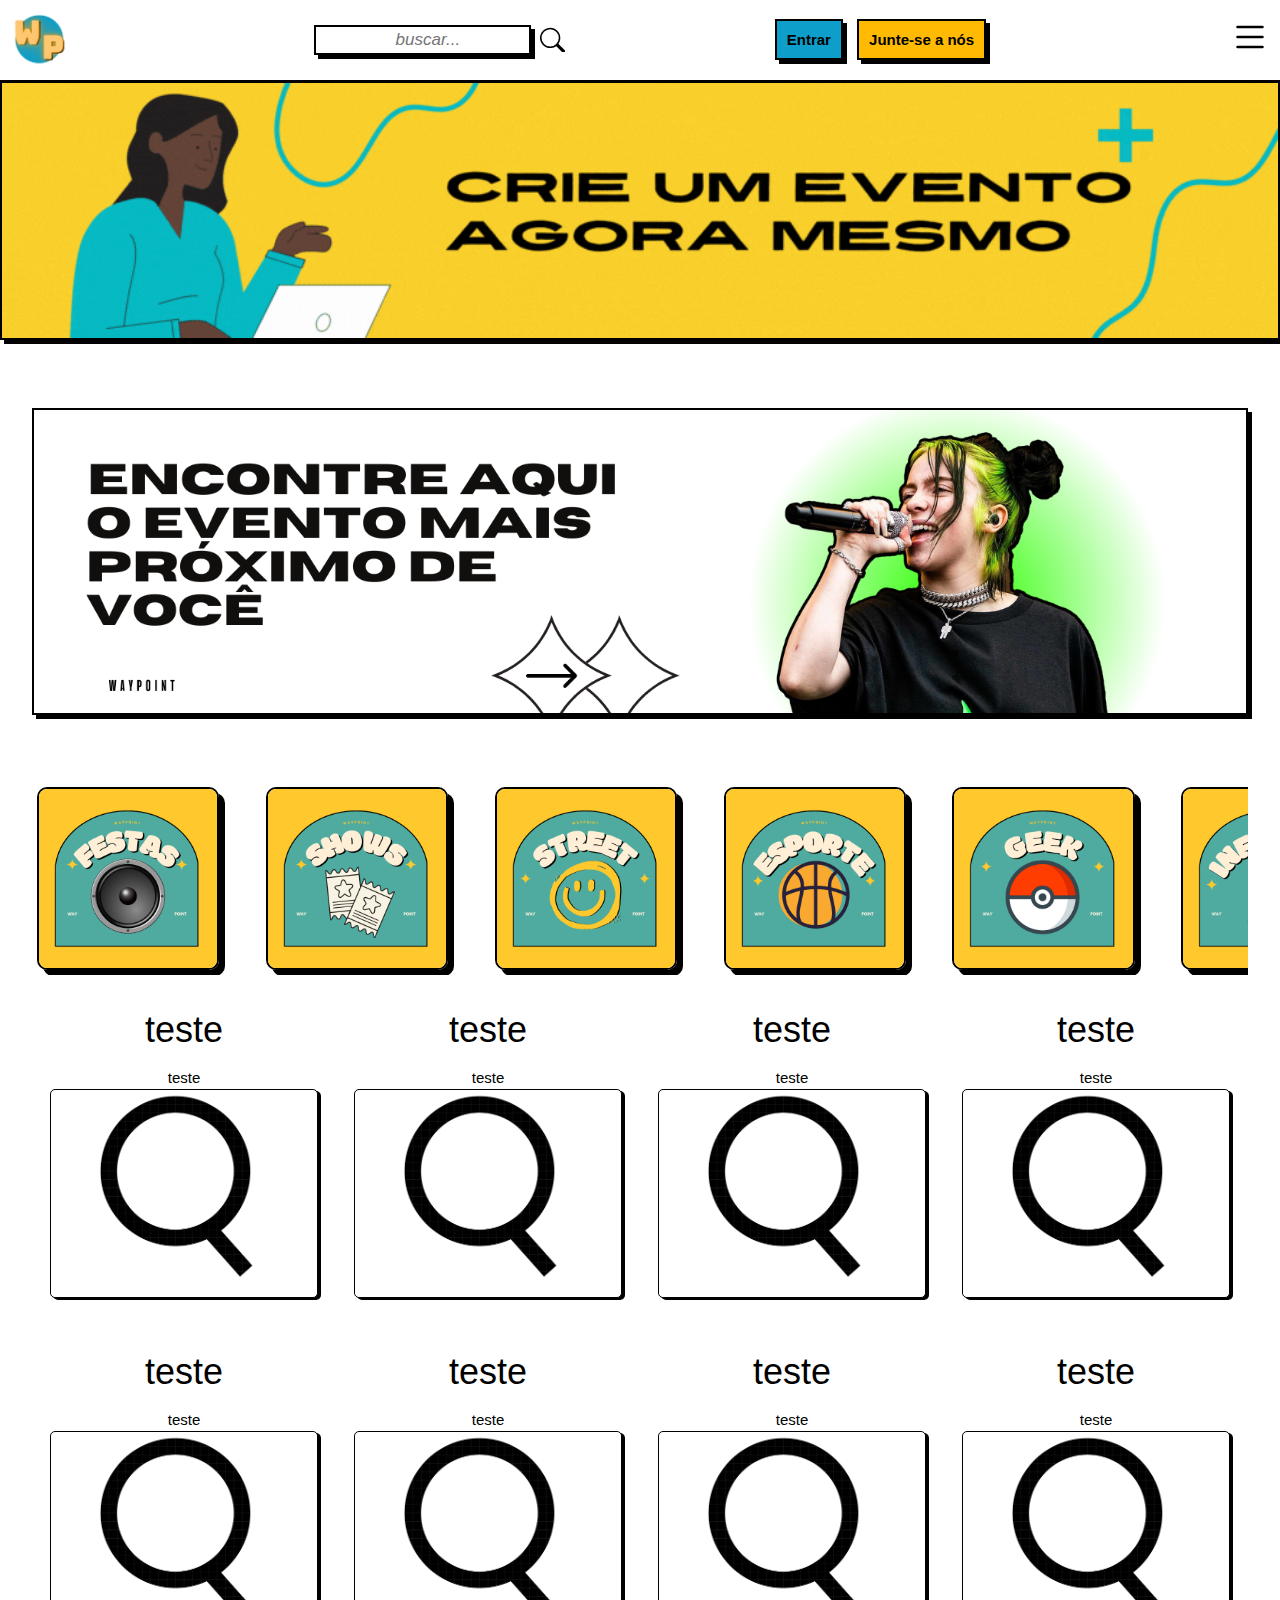
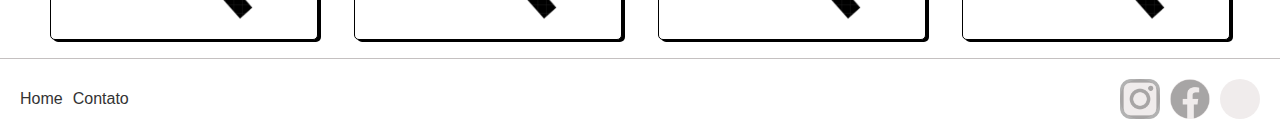
<file: waypoint/Pgrupo.php/index.html>
<!DOCTYPE html>
<html lang="en">
<head>
    <meta charset="UTF-8">
    <meta http-equiv="X-UA-Compatible" content="IE=edge">
    <meta name="viewport" content="width=device-width, initial-scale=1.0">
    <title>Document</title>
    <link rel="stylesheet" href="./css/StylePrincipal.css">
    <link rel="stylesheet" href="https://www.w3schools.com/w3css/4/w3.css">
</head>
<body>

<!-- SIDEBAR -->
    <div class="sidebar " style=right:0;display:none; id="mySidebar">

                <button class="icon" onclick="fechado()">
                    <svg xmlns="http://www.w3.org/2000/svg" width="40" height="40" fill="currentColor" class="bi bi-x" viewBox="0 0 16 16">
                        <path d="M4.646 4.646a.5.5 0 0 1 .708 0L8 7.293l2.646-2.647a.5.5 0 0 1 .708.708L8.707 8l2.647 2.646a.5.5 0 0 1-.708.708L8 8.707l-2.646 2.647a.5.5 0 0 1-.708-.708L7.293 8 4.646 5.354a.5.5 0 0 1 0-.708z"/>
                    </svg>
                </button>
            <center>
                <button class="perfil-icon">  
                    <svg xmlns="http://www.w3.org/2000/svg" width="90" height="90" fill="currentColor" class="bi bi-person-circle" viewBox="0 0 16 16">
                        <path d="M11 6a3 3 0 1 1-6 0 3 3 0 0 1 6 0z"/>
                        <path fill-rule="evenodd" d="M0 8a8 8 0 1 1 16 0A8 8 0 0 1 0 8zm8-7a7 7 0 0 0-5.468 11.37C3.242 11.226 4.805 10 8 10s4.757 1.225 5.468 2.37A7 7 0 0 0 8 1z"/>
                    </svg>
                </button>   
            </center>

            <center>
                <a class="perfil-nickname">Usuario</a>
            </center>
            
        <hr>

            <div class="sidebar-nav">
                <a href="#" class="butao-sidebar">Meu painel de eventos</a>
                <a href="#" class="butao-sidebar">Criar evento</a>
                <a href="#" class="butao-sidebar">Minha conta</a>
                <a href="#" class="butao-sidebar">Sair</a>
                <div class="aparecer">
                    <a href="login.php" style="height: 50px;" class="butao butaologin">Entrar</a>
                    <a href="index.php" style="height: 50px;"class="butao butaocadastro">Cadastra-se</a>       
                </div>
            </div>

    </div>
<!-- SIDEBAR -->

<!-- HEADER -->
    <div class="header" id="header"> 

    
        <div class="logo">
            <img src="./img/wp.png" class="img_logo">
        </div>    
        
        <div id="divbusca">
            <input type="text" name="pesquisar" id="busca" placeholder="buscar...">
            <button type="submit" id="ButaoDoBglho">
                <svg xmlns="http://www.w3.org/2000/svg" s width="25" height="25" fill="currentColor" class="bi bi-search" viewBox="0 0 16 15">
                    <path d="M11.742 10.344a6.5 6.5 0 1 0-1.397 1.398h-.001c.03.04.062.078.098.115l3.85 3.85a1 1 0 0 0 1.415-1.414l-3.85-3.85a1.007 1.007 0 0 0-.115-.1zM12 6.5a5.5 5.5 0 1 1-11 0 5.5 5.5 0 0 1 11 0z"/>
                </svg>
            </button> 
        </div>
        
        <div class="navegacao_header">

            <div>
                <a href="login.php" class="butao butaologin">Entrar</a>
                <a href="cadastrar.php" class="butao butaocadastro">Junte-se a nós</a>                
            </div>
          
           
             
        </div>   
        <button class="icon" onclick="aberto()">
            <svg xmlns="http://www.w3.org/2000/svg" width="40" height="40" fill="currentColor" class="bi bi-list" viewBox="0 0 16 16">
                <path fill-rule="evenodd" d="M2.5 12a.5.5 0 0 1 .5-.5h10a.5.5 0 0 1 0 1H3a.5.5 0 0 1-.5-.5zm0-4a.5.5 0 0 1 .5-.5h10a.5.5 0 0 1 0 1H3a.5.5 0 0 1-.5-.5zm0-4a.5.5 0 0 1 .5-.5h10a.5.5 0 0 1 0 1H3a.5.5 0 0 1-.5-.5z"/>
            </svg>
        </button>
    </div>
<!-- HEADER -->

<!-- BANNER -->

    <div class="box">
        <div class="box"> <img src="./img/criaevent.gif" alt="" style="width: 100%; margin: 0;" class='img1'></div>
     </div>
<br>
<br>
<br>
    <div class="box">
        <div class="box"> <img src="./img/igrande.png" alt="" class='img1'></div>
     </div>
<br>
<br>
<br>
<!-- BANNER -->

<!-- TIPO DE EVENTOS -->

    <div div="container3">
        <center>                <div class="galeria-wrapper">
                    
                    <div class="galeria">                  
                        <img href="#" src="./img/1.png" alt="" class="image1">     
                    
                
                             
                        <img href="#" src="./img/2.png" alt="" class="image1">           
                         
                             
                    
                        <img href="#" src="./img/3.png" alt="" class="image1">           
                    

                                       
                        <img href="#" src="./img/3 2.png" alt="" class="image1">
                    

                         
                        <img href="#" src="./img/9.png" alt="" class="image1">
                        
                        
                        <img href="#" src="./img/5.png" alt="" class="image1"> 
                        

                        <img href="#" src="./img/6.png" alt="" class="image1"> 


                        <img href="#" src="./img/7.png" alt="" class="image1">
                        
                        
                        <img href="#" src="./img/8.png" alt="" class="image1"> 
                        

                        <img href="#" src="./img/4.png" alt="" class="image1">   
                    
                </div>     
            </center>

    </div>
 
<!-- TIPO DE EVENTOS -->

<!-- EVENTOS -->
<center>

<div class="container2">
    <div class="row">
        <div class="card">
            <h1>teste</h1>
            <p>teste</p>
            <img src="./img/lupa.png" alt="" class="image">
        </div>
        <div class="card">
            <h1>teste</h1>
            <p>teste</p>
            <img src="./img/lupa.png" alt="" class="image">
        </div>
    </div>

    <div class="row">        
        <div class="card">
            <h1>teste</h1>
            <p>teste</p>
            <img src="./img/lupa.png" alt="" class="image">
        </div>
        <div class="card">
            <h1>teste</h1>
            <p>teste</p>
            <img src="./img/lupa.png" alt="" class="image">
        </div>
    </div>
</div>



<div class="container2">
    <div class="row">
        <div class="card">
            <h1>teste</h1>
            <p>teste</p>
            <img src="./img/lupa.png" alt="" class="image">
        </div>
        <div class="card">
            <h1>teste</h1>
            <p>teste</p>
            <img src="./img/lupa.png" alt="" class="image">
        </div>
    </div>

    <div class="row">        
        <div class="card">
            <h1>teste</h1>
            <p>teste</p>
            <img src="./img/lupa.png" alt="" class="image">
        </div>
        <div class="card">
            <h1>teste</h1>
            <p>teste</p>
            <img src="./img/lupa.png" alt="" class="image">
        </div>
    </div>

</div>
<!-- EVENTOS -->

</center>
<footer>
    <div class="container4">
        <div class="row4">
            <div class="footer-left">
            <a href="#">Home</a>
            <a href="#">Contato</a>
            </div>
            <div class="footer-right">
            <a href="#" class="button"><img class="socialicon"src="./img/insta.png"></a>
            <a href="#" class="button"><img class="socialicon"src="./img/face.png"></a>
            <a href="#" class="button"></a>
            </div>
        </div>
    </div>        
  </footer>
<script>
    function aberto() {
      document.getElementById("mySidebar").style.display = "block";
    }
    
    function fechado() {
      document.getElementById("mySidebar").style.display = "none";
    }
</script>



</body>
</html>
</file>
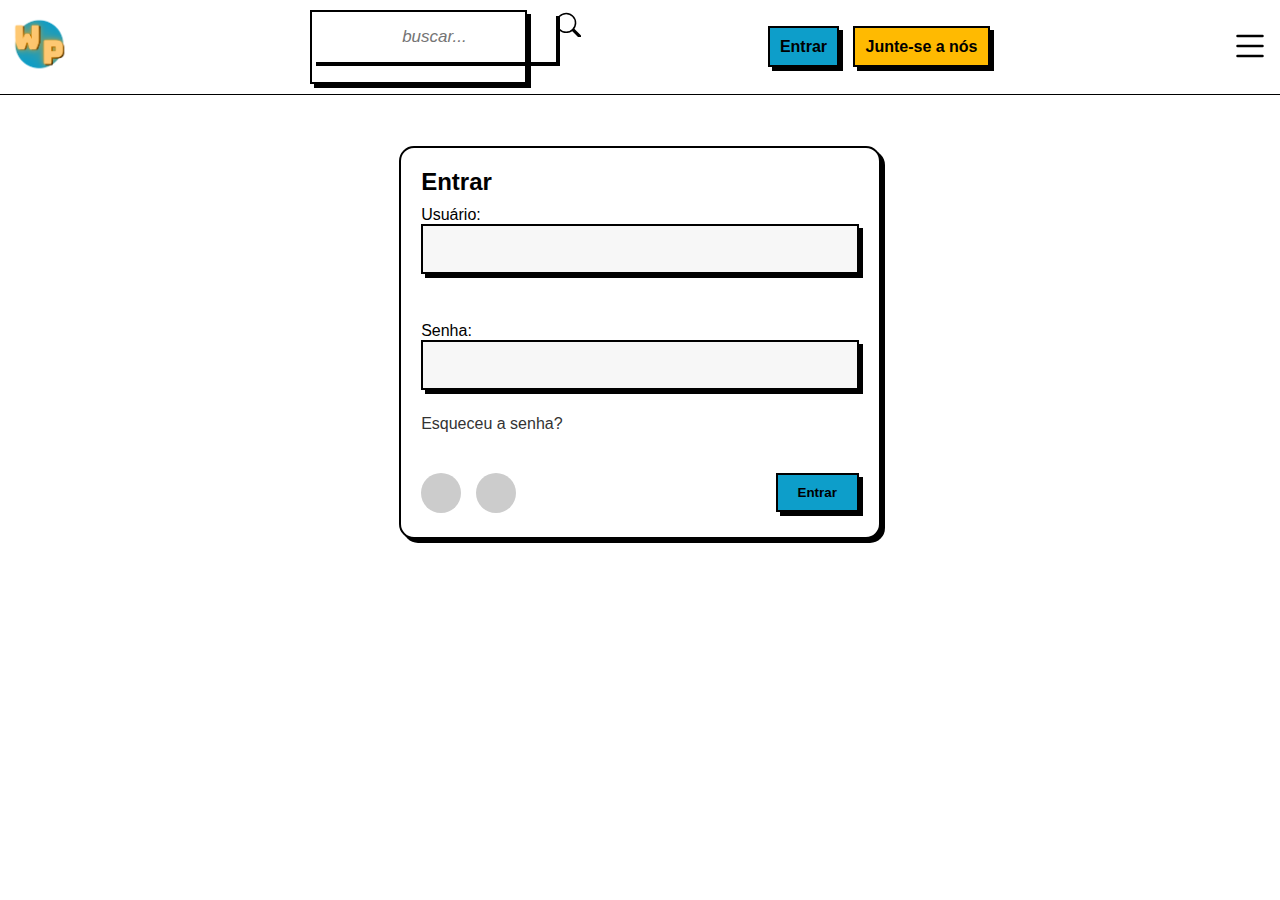
<file: Waypoint.php/login.html>
<!DOCTYPE html>
<html lang="en">
<head>
    <meta charset="UTF-8">
    <meta http-equiv="X-UA-Compatible" content="IE=edge">
    <meta name="viewport" content="width=device-width, initial-scale=1.0">
    <title>Document</title>
    <link rel="stylesheet" href="./css/StyleRegister.css">
	<link rel="stylesheet" href="./css/StylePrincipal.css">
</head>
<body>
	

<!-- SIDEBAR -->
<div class="sidebar " style=right:0;display:none; id="mySidebar">

	<button class="icon" onclick="fechado()">
		<svg xmlns="http://www.w3.org/2000/svg" width="40" height="40" fill="currentColor" class="bi bi-x" viewBox="0 0 16 16">
			<path d="M4.646 4.646a.5.5 0 0 1 .708 0L8 7.293l2.646-2.647a.5.5 0 0 1 .708.708L8.707 8l2.647 2.646a.5.5 0 0 1-.708.708L8 8.707l-2.646 2.647a.5.5 0 0 1-.708-.708L7.293 8 4.646 5.354a.5.5 0 0 1 0-.708z"/>
		</svg>
	</button>
<center>
	<button class="perfil-icon">  
		<svg xmlns="http://www.w3.org/2000/svg" width="90" height="90" fill="currentColor" class="bi bi-person-circle" viewBox="0 0 16 16">
			<path d="M11 6a3 3 0 1 1-6 0 3 3 0 0 1 6 0z"/>
			<path fill-rule="evenodd" d="M0 8a8 8 0 1 1 16 0A8 8 0 0 1 0 8zm8-7a7 7 0 0 0-5.468 11.37C3.242 11.226 4.805 10 8 10s4.757 1.225 5.468 2.37A7 7 0 0 0 8 1z"/>
		</svg>
	</button>   
</center>

<center>
	<a class="perfil-nickname">Usuario</a>
</center>

<hr>

<div class="sidebar-nav">
	<a href="#" class="butao-sidebar">Meu painel de eventos</a>
	<a href="#" class="butao-sidebar">Criar evento</a>
	<a href="#" class="butao-sidebar">Minha conta</a>
	<a href="#" class="butao-sidebar">Sair</a>
	<div class="aparecer">
		<a href="login.php" style="height: 50px;" class="butao butaologin">Entrar</a>
		<a href="index.php" style="height: 50px;"class="butao butaocadastro">Cadastra-se</a>       
	</div>
</div>

</div>
<!-- SIDEBAR -->

<!-- HEADER -->
<div class="header" id="header"> 


<div class="logo">
<img src="./img/wp.png" class="img_logo">
</div>    

<div id="divbusca">
<input type="text" name="pesquisar" id="busca" placeholder="buscar...">
<button type="submit" id="ButaoDoBglho">
	<svg xmlns="http://www.w3.org/2000/svg" s width="25" height="25" fill="currentColor" class="bi bi-search" viewBox="0 0 16 15">
		<path d="M11.742 10.344a6.5 6.5 0 1 0-1.397 1.398h-.001c.03.04.062.078.098.115l3.85 3.85a1 1 0 0 0 1.415-1.414l-3.85-3.85a1.007 1.007 0 0 0-.115-.1zM12 6.5a5.5 5.5 0 1 1-11 0 5.5 5.5 0 0 1 11 0z"/>
	</svg>
</button> 
</div>

<div class="navegacao_header">

<div>
	<a href="login.php" class="butao butaologin">Entrar</a>
	<a href="cadastrar.php" class="butao butaocadastro">Junte-se a nós</a>                
</div>


 
</div>   
<button class="icon" onclick="aberto()">
<svg xmlns="http://www.w3.org/2000/svg" width="40" height="40" fill="currentColor" class="bi bi-list" viewBox="0 0 16 16">
	<path fill-rule="evenodd" d="M2.5 12a.5.5 0 0 1 .5-.5h10a.5.5 0 0 1 0 1H3a.5.5 0 0 1-.5-.5zm0-4a.5.5 0 0 1 .5-.5h10a.5.5 0 0 1 0 1H3a.5.5 0 0 1-.5-.5zm0-4a.5.5 0 0 1 .5-.5h10a.5.5 0 0 1 0 1H3a.5.5 0 0 1-.5-.5z"/>
</svg>
</button>
</div>
<!-- HEADER -->



    <Div class="containermaior">
		<div class="form-container">
			<h2>Entrar</h2>
			<form action="login.php" method="post">
				<label for="usuario">Usuário:</label>
				<input class="input1" type="text" id="usuario" name="usuario"><br>
	
				<label for="senha">Senha:</label>
				<input class="input1" type="password" id="senha" name="senha">
				<a id="esqueceu" href="#">Esqueceu a senha?</a>
	
				
	
				<div class="button-container">
					<div>
						<button class="circle-btn"></button>
						<button class="circle-btn"></button>
					</div>
					<div>
						<button type="submit" class="butaologin1">Entrar</button>
					</div>
					
				</div>
			</form>
		</div><br>
		
	<script>
    function aberto() {
      document.getElementById("mySidebar").style.display = "block";
    }
    
    function fechado() {
      document.getElementById("mySidebar").style.display = "none";
    }
</script>



</body>
</html>
</file>
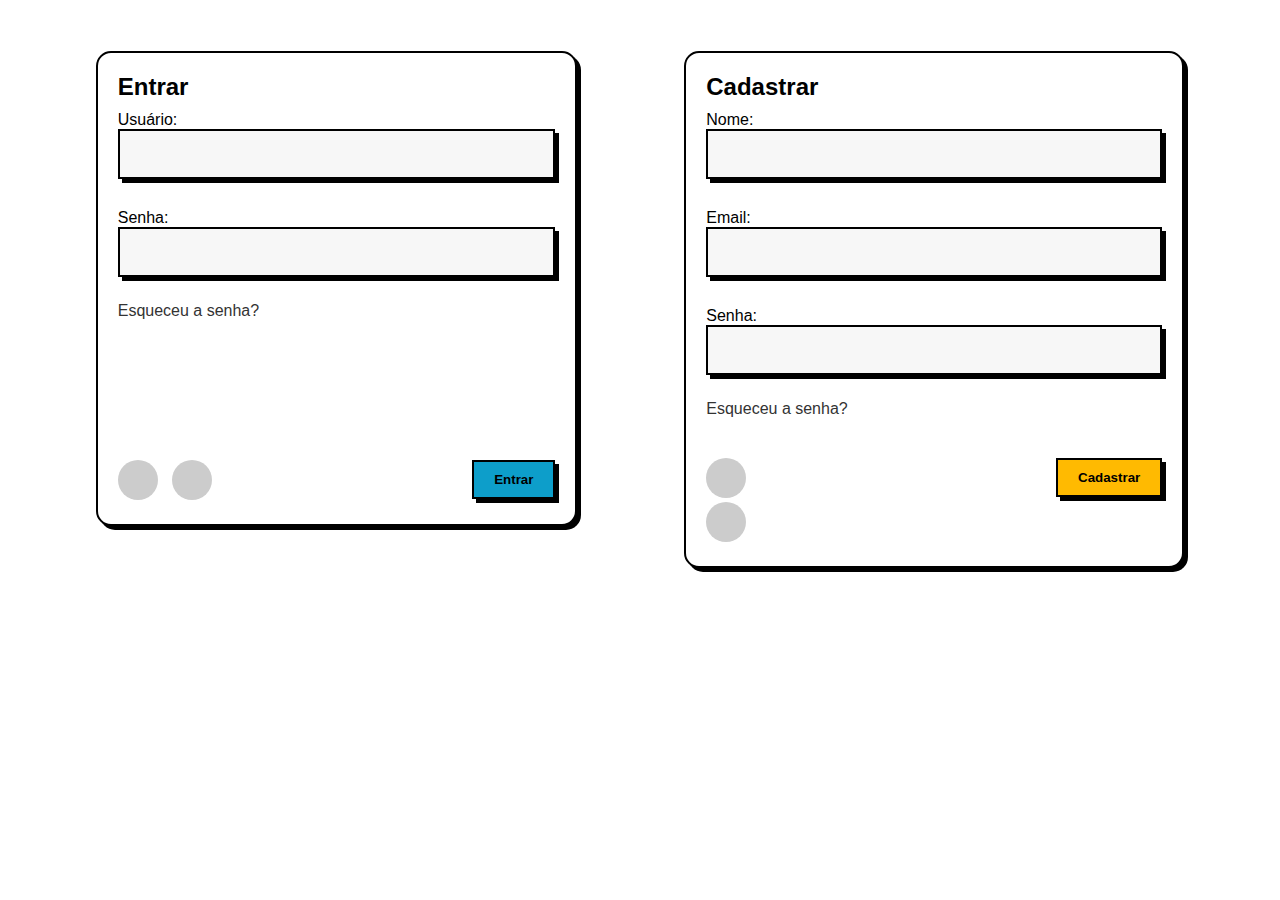
<file: waypoint/Pgrupo.php/login.html>
<!DOCTYPE html>
<html lang="en">
<head>
    <meta charset="UTF-8">
    <meta http-equiv="X-UA-Compatible" content="IE=edge">
    <meta name="viewport" content="width=device-width, initial-scale=1.0">
    <title>Document</title>
    <link rel="stylesheet" href="./css/StyleRegister.css">
 
</head>
<body>
<Div class="containermaior">
	<div class="form-container">
		<h2>Entrar</h2>
		<form>
			<label for="usuario">Usuário:</label>
			<input type="text" id="usuario" name="usuario">

			<label for="senha">Senha:</label>
			<input type="password" id="senha" name="senha">
			<a id="esqueceu" href="#">Esqueceu a senha?</a>

			

			<div class="button-container">
                <div>
                    <button class="circle-btn"></button>
                    <button class="circle-btn"></button>
                </div>
                <div>
                    <button type="submit" class="butaologin">Entrar</button>
                </div>
                
			</div>
		</form>
	</div>

   
   
    <div class="form-container">
		<h2>Cadastrar</h2>
		<form>
			<label for="usuario">Nome:</label>
			<input type="text" id="usuario" name="usuario">

            <label for="usuario">Email:</label>
			<input type="text" id="usuario" name="usuario">

			<label for="senha">Senha:</label>
			<input type="password" id="senha" name="senha">
			<a href="#">Esqueceu a senha?</a>

			

			<div class="button-container">
                <div>
                    <button class="circle-btn"></button>
                    <button class="circle-btn"></button>
                </div>
                <div>
                    <button type="submit" class="butaoCadastro">Cadastrar</button>
                </div>
                
			</div>
		</form>
	</div>



</Div>
</body>
</html>

</body>
</html>
</file>
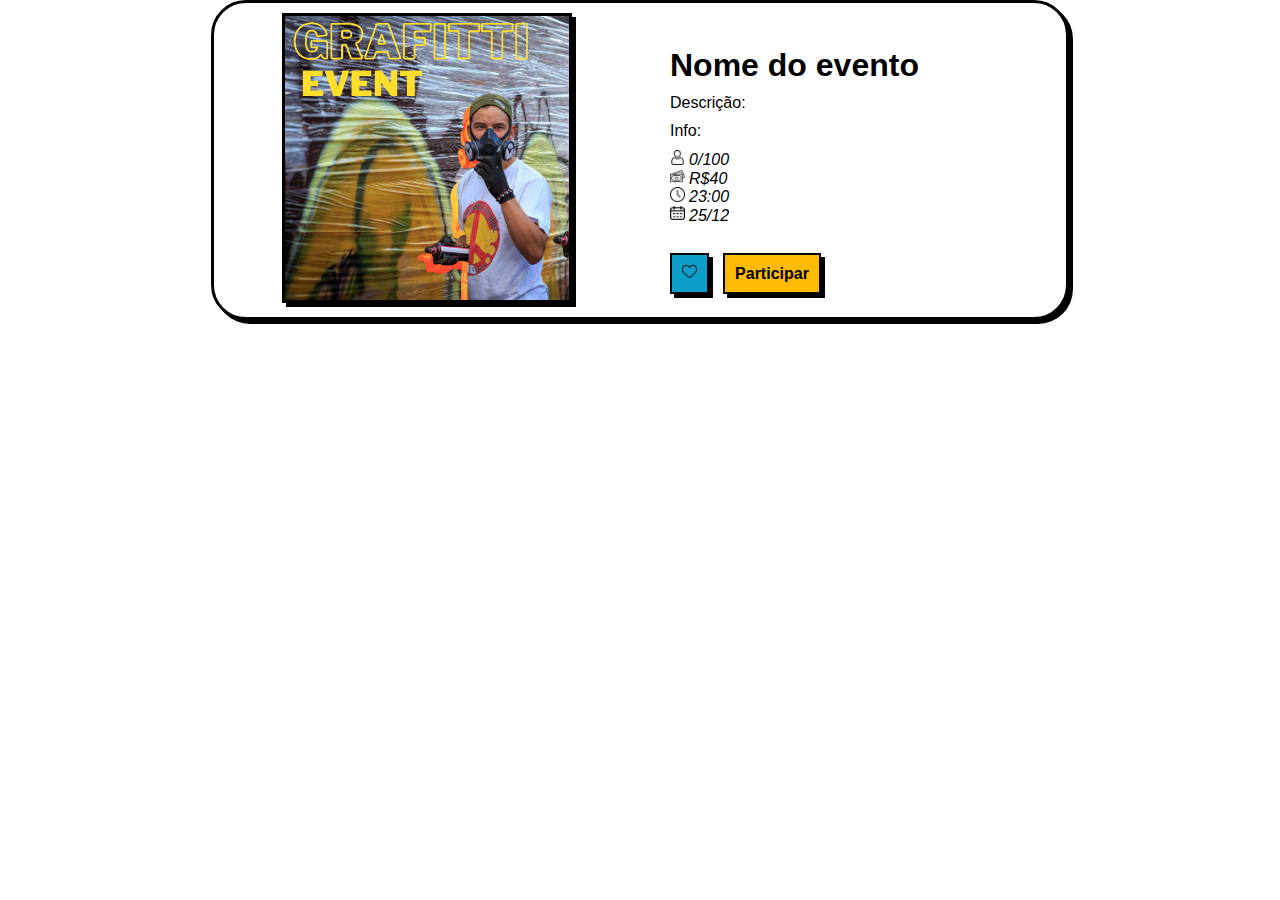
<file: waypoint/Pgrupo.php/PagEventos.html>
<!DOCTYPE html>
<html lang="en">

<head>
    <meta charset="UTF-8">
    <meta http-equiv="X-UA-Compatible" content="IE=edge">
    <meta name="viewport" content="width=device-width, initial-scale=1.0">
    <title>PaginaDoEvento</title>
    <link rel="stylesheet" href="./css/StylePagEvento.css">

</head>

<body>

    <div class="container">
        <div class="row">
            <div class="minidiv">
                <div>
                    <center>
                        <img src="./img/evento1.png" class="imgE" alt="">
                    </center>
                </div>
            </div>
                <div class="minidiv">
                    <div class="Paragrafos" >
                        <h1 class="margin">Nome do evento</h1>
                        <p class="margin">Descrição:</p>
                        <p class="margin">Info:</p>
                        <img class="icons" src="./img/user.png" alt="">
                        <i>0/100</i>
                        <br>
                        <img class="icons" src="./img/money.png" alt="">
                        <i>R$40</i>
                        <br>
                        <img class="icons" src="./img/clock.png" alt="">
                        <i>23:00</i>
                        <br>
                        <img class="icons" src="./img/calendar.png" alt="">
                        <i>25/12</i>
                        <br>
                    </div>
                        <div class="doisbutao">
                            <a class="butao butaologin"> <img class="icons" src="./img/heart.png" alt=""></a>
                            <a class="butao butaocadastro">Participar</a>
                        </div>
                </div>   
            </div>
        </div>
    </div>
</body>

</html>
</file>
<file: waypoint/Pgrupo.php/css/StylePrincipal.css>
*{
    margin: 0;
    padding: 0;
    font-family:'Franklin Gothic Medium', 'Arial Narrow', Arial, sans-serif
}


.box {
    text-align: center;
    position: relative;
    width: 100%;
  
}

.sombra{
   border: solid; 
   border-width: 2px 2px 2px 2px;
   box-shadow: #000000 4px 4px;
}



/*header*/

.img_logo {
    width: 60px;
}

.header,
.navegacao_header{
    display: flex;
    flex-direction: row;
    align-items: center;
    gap: 20px;
}

.header{
    border-width: 0px 0px 1px 0px;
    border-style: solid;
    border-color: #000;
    padding: 10px;
    justify-content: space-between; 
}

/*header*/

/*icon*/

.icon{
  background-color: transparent;
  border: none;
  cursor: pointer;
}

.perfil-icon{
  background-color: transparent;
  border: none;
  margin-bottom: 0px;
}



/*icon*/

/*sidebar*/

.sidebar{
  height:100%;
  width:30%;
  background-color:#ffffff;
  position:fixed!important;
  z-index:1;
  overflow:auto;
  border: solid;
  border-width: 0px 0px 0px 2px;
  align-items: center;
  border-radius: 20px;
  transition: 0.5s;
}

.sidebar-nav{
  display: flex;
  flex-direction: column;
  align-items: center;
}

.butao-sidebar{
  background: #FFFFFF;
  border: solid; 
  border-width: 2px 2px 2px 2px;
  box-shadow: #000000 4px 4px;
  border-color: #000000;
  text-decoration: none;
  margin: 10px;
 
  
  font-weight: bold;
  width: 220px;
  height: 40px;
  align-items: center;
  text-align: center;
}

.perfil-nickname{
 
  
  font-weight: bold;
  
}

.aparecer{
  display: none;

}

/*sidebar*/



.titulo{
    color: rgb(0, 0, 0);
    font-style: italic;
    text-overflow: ellipsis;
    font-weight: bold;
    
}
.login{
    text-align: end; 
    
}
.logar{
    text-align: center;
    background-color: lightgray;
    
}

.cadastro{
    text-align: center;
    background-color: darkgray;
}



.img1{
    margin-left: auto;
    border-color: #000;
    border: solid; 
    border-width: 2px 2px 2px 2px;
    box-shadow: #000000 4px 4px;
    border-style: solid;
    width: 95%;
    
}

  /*caixinha de procura*/
  #divbusca{
    border: solid 1px;
    width:217px;
    border: solid; 
    border-width: 2px 2px 2px 2px;
    box-shadow: #000000 4px 4px;
    display: inline block;
    
    
  }
  
  #busca{
    float:left;
    background-color:transparent;
    align-items: center;
    font-style:italic;
    font-size:17px;
    outline: none;
    border: none;
    text-align: center;
    
  }

  

  #ButaoDoBglho{
   background-color: transparent;
   border: transparent;
   cursor: pointer;
   position: absolute;
  }

  /*caixinha de procura*/
  /* botaos verde e amarelo*/

  .butaologin {

   border: solid; 
   border-width: 2px 2px 2px 2px;
   box-shadow: #000000 4px 4px;
   background-color: #0D9ECA;
   font-weight: bold;
   text-align: center;
   width: 110px;
   height: 30px;
   padding: 10px ;
   margin-right: 10px;
  }

  .butaocadastro {

    border: solid; 
    border-width: 2px 2px 2px 2px;
    box-shadow: #000000 4px 4px;
    background-color: #FFBA01;
    font-weight: bold;
    text-align: center;
    width: 110px;
    height: 30px;
    padding: 10px;
   }

  .butao{
    text-decoration: none;
    color: #000;
    text-align: center;
    align-items: center;
    font-size: 100%;
  }
 /* botaos verde e amarelo*/
  #home{
    font-weight: bold;
text-decoration: underline;
 

  }
  #logo{
    width: 100px;
    margin-left: 20px;
  }
  #none{
    text-decoration: none;
    color: #000;
  }

  /*eventos*/
  .container2 {
    width: 95%; 
    display: flex;
    flex-direction: row;
    justify-content: center;
    align-items: center;


  }
    
  .row {
    display: flex;
    justify-content: center;
    width: 50%;
    align-items: center;
   
  }

  .card {
    align-items: center;
    display: inline-block;
    margin: 3%;
    width: 50%;   
    
    
  }




  .image{
    
 
    width: 100%;
    background: #FFFFFF;
    border: solid; 
    border-width: 1px 1px 1px 1px;
    box-shadow: #000000 3px 2px;
    border-radius: 5px;

  }

  /*eventos*/

  .image1{
    width: 15%;
    height: 15%;
    border: solid; 
    border-width: 2px 2px 2px 2px;
    box-shadow: #000000 6px 6px;
    border-color: #000000;
    border-radius: 10px;
    cursor: pointer;
    transition: 0.5s;
    margin: 5px;
  }

  .image1:hover{
    width: 16.5%;
    height: 16.5%;
    transition: 0.5s;
    transition-delay: 0.2s;
  }
  

  .galeria-wrapper {
    width: 95%;
    height: auto;
    
    overflow-x: auto;
    align-items: center;
  }

  .galeria {
    align-items: center;
    text-align: center;
    display: flex;
    flex-flow: row nowrap;
    gap: 3% ;
  
    
  }

  .container3 {
    position: relative;
    width: 90%; 
    justify-content: center;
    align-items: center;
  
  }

  
  footer { 
    align-items: center;
    background-color: #ffffff;
    border-width: 1px 0px 0px 0px;
    border-style: solid;
    border-color: #c4c0c0;
    padding: 20px;

  }
  
  .container4 {
    position: relative;
    width: 100%; 
    justify-content: center;
    align-items: center;
  
  }

  .row4{
      display: flex;
      justify-content: center;
      align-items: center;
  }

  .footer-left a {
    margin-right: 10px;
    color: #333;
    text-decoration: none;
    font-size: 16px;
  }

  .footer-left {
    width: 50%;
    display: flex;
    align-items: center;
  }
  .footer-right {
    display: flex;
    align-items: center;
    width: 50%;
    justify-content: flex-end;
  }
  
  .button {
    display: flex;
    justify-content: center;
    align-items: center;
    width: 40px;
    height: 40px;
    border-radius: 50%;
    background-color: #f0ecec;
    color: #fff;
    font-size: 18px;
    text-decoration: none;
    margin-left: 10px;
  }

  .socialicon{
    width: 40px;
    height: 40px;
    opacity: 30%;
  }

 

  @media screen and (max-width: 1000px) {
    .row {
      flex-direction: column;
    }
    .sidebar{
      width: 40%;
     
    }
    

    }

    @media screen and (max-width: 900px) {
      .row {
        flex-direction: column;
      }
      .sidebar{
        width: 45%;
      }
    }

    @media screen and (max-width: 800px) {
      .row {
        flex-direction: column;
      }
      .sidebar{
        width: 50%;
      
      }
      
  
      }

    @media screen and (max-width: 700px) {
      
      .navegacao_header{
        display: none;
      }
  
      .aparecer{
        display: flex;
      }

      .sidebar{
        width: 60%;
   
      }

    
    }

    @media screen and (max-width: 500px) {
      
      .navegacao_header{
        display: none;
      }
  
      .aparecer{
        display: flex;
        
      }

      .sidebar{
        width: 100%;
       
      } 
    }
</file>
<file: Waypoint.php/css/StyleRegister.css>
*{
    margin: 0;
    padding: 0;
    box-sizing: border-box;
    font-family:'Franklin Gothic Medium', 'Arial Narrow', Arial, sans-serif;
	
}


.butao-sidebar{
	background: #FFFFFF;
	border: solid; 
	border-width: 2px 2px 2px 2px;
	box-shadow: #000000 4px 4px;
	border-color: #000000;
	text-decoration: none;
	margin: 10px;
}

.containermaior{
	align-items: center;
	text-align: center;
}

.form-container {
	max-width: 500px;
	margin: 0 auto;
	padding: 20px;
	background-color: #ffffff;
	border-radius: 15px;
	display: inline-block;
	margin: 4%;
  border: solid; 
	text-align: left;
  border-width: 2px 2px 2px 2px;
  box-shadow: #000000 4px 4px;
}





form {
	display: flex;
	flex-direction: column;
}

label {
	margin-top: 10px;
}

input {
	padding: 10px;
	margin-bottom: 20px;
  	height: 50px;
	border: none;
	background-color: #f7f7f7;
 	 border: solid; 
  	border-width: 2px 2px 2px 2px;
 	 box-shadow: #000000 4px 4px;
}


.button-container {
	display: flex;
	justify-content: flex-start;
	margin-top: 20px;
	gap: 250px;
}

.circle-btn {
	width: 40px;
	height: 40px;
	border-radius: 50%;
	border: none;
	background-color: #ccc;
	margin-right: 10px;
	cursor: pointer;
}

.container{
    margin: 0 auto;
    width: 95%; 
    display: flex;
    flex-direction: row;
    justify-content: center;
    align-items: center;
}

.butaologin1 {

  border: solid; 
  border-width: 2px 2px 2px 2px;
  box-shadow: #000000 4px 4px;
  background-color: #0D9ECA;
  font-weight: bold;
  text-align: center;
  padding: 10px 20px;
  cursor: pointer;
 }


 .butaoCadastro {

	border: solid; 
	border-width: 2px 2px 2px 2px;
	box-shadow: #000000 4px 4px;
	background-color: #FFBA01;
	font-weight: bold;
	text-align: center;
	padding: 10px 20px;
	cursor: pointer;
   }

 #esqueceu {
	margin-bottom: 120px;
	display: block;
	margin-top: 5px;
	margin-bottom: 20px;
	color: #333;
	text-decoration: none;

 }
</file>
<file: Waypoint.php/css/StylePrincipal.css>
*{
    margin: 0;
    padding: 0;
    font-family:'Franklin Gothic Medium', 'Arial Narrow', Arial, sans-serif
}


.box {
    text-align: center;
    position: relative;
    width: 100%;
    margin-bottom: 4%;
  
}



.sombra{
   border: solid; 
   border-width: 2px 2px 2px 2px;
   box-shadow: #000000 4px 4px;
}



/*header*/

.img_logo {
    width: 60px;
}

.header,
.navegacao_header{
    display: flex;
    flex-direction: row;
    align-items: center;
    gap: 20px;
}

.header{
    border-width: 0px 0px 1px 0px;
    border-style: solid;
    border-color: #000;
    padding: 10px;
    justify-content: space-between; 
}

/*header*/

/*icon*/

.icon{
  background-color: transparent;
  border: none;
  cursor: pointer;
}

.perfil-icon{
  background-color: transparent;
  border: none;
  margin-bottom: 0px;
}



/*icon*/

/*sidebar*/

.sidebar{
  height:100%;
  width:30%;
  background-color:#ffffff;
  position:fixed!important;
  z-index:1;
  overflow:auto;
  border: solid;
  border-width: 0px 0px 0px 2px;
  align-items: center;
  border-radius: 20px;
  transition: 0.5s;
}

.sidebar-nav{
  display: flex;
  flex-direction: column;
  align-items: center;
}

.butao-sidebar{
  background: #FFFFFF;
  border: solid; 
  border-width: 2px 2px 2px 2px;
  box-shadow: #000000 4px 4px;
  border-color: #000000;
  text-decoration: none;
  margin: 10px;
 
  
  font-weight: bold;
  width: 220px;
  height: 40px;
  align-items: center;
  text-align: center;
}

.perfil-nickname{
 
  
  font-weight: bold;
  
}

.aparecer{
  display: none;

}

/*sidebar*/



.titulo{
    color: rgb(0, 0, 0);
    font-style: italic;
    text-overflow: ellipsis;
    font-weight: bold;
    
}
.login{
    text-align: end; 
    
}
.logar{
    text-align: center;
    background-color: lightgray;
    
}

.cadastro{
    text-align: center;
    background-color: darkgray;
}



.img1{
    margin-left: auto;
    border-color: #000;
    border: solid; 
    border-width: 2px 2px 2px 2px;
    box-shadow: #000000 4px 4px;
    border-style: solid;
    width: 95%;
    
}

  /*caixinha de procura*/
  #divbusca{
    border: solid 1px;
    width:217px;
    border: solid; 
    border-width: 2px 2px 2px 2px;
    box-shadow: #000000 4px 4px;
    display: inline block;
    
    
  }
  
  #busca{
    float:left;
    background-color:transparent;
    align-items: center;
    font-style:italic;
    font-size:17px;
    outline: none;
    border: none;
    text-align: center;
    
  }

  

  #ButaoDoBglho{
   background-color: transparent;
   border: transparent;
   cursor: pointer;
   position: absolute;
  }

  /*caixinha de procura*/
  /* botaos verde e amarelo*/

  .butaologin {

   border: solid; 
   border-width: 2px 2px 2px 2px;
   box-shadow: #000000 4px 4px;
   background-color: #0D9ECA;
   font-weight: bold;
   text-align: center;
   width: 110px;
   height: 30px;
   padding: 10px ;
   margin-right: 10px;
  }

  .butaocadastro {

    border: solid; 
    border-width: 2px 2px 2px 2px;
    box-shadow: #000000 4px 4px;
    background-color: #FFBA01;
    font-weight: bold;
    text-align: center;
    width: 110px;
    height: 30px;
    padding: 10px;
   }

  .butao{
    text-decoration: none;
    color: #000;
    text-align: center;
    align-items: center;
    font-size: 100%;
  }
 /* botaos verde e amarelo*/
  #home{
    font-weight: bold;
text-decoration: underline;
 

  }
  #logo{
    width: 100px;
    margin-left: 20px;
  }
  #none{
    text-decoration: none;
    color: #000;
  }

  /*eventos*/
  .container2 {
    width: 95%; 
    display: flex;
    flex-direction: row;
    justify-content: center;
    align-items: center;
    margin: 0 auto;  
    margin-top: 4%;

  }
    
  .row {
    display: flex;
    justify-content: center;
    width: 50%;
    align-items: center;
   
  }

  .card {
    align-items: center;
    display: inline-block;
    margin: 3%;
    width: 50%;   
    
    
  }



  .image{
    
 
    width: 100%;
    background: #FFFFFF;
    border: solid; 
    border-width: 1px 1px 1px 1px;
    box-shadow: #000000 3px 2px;
    border-radius: 5px;

  }

  /*eventos*/
/* tipos de eventos */
  .image1{
    width: 15%;
    height: 15%;
    border: solid; 
    border-width: 2px 2px 2px 2px;
    box-shadow: #000000 6px 6px;
    border-color: #000000;
    border-radius: 10px;
    cursor: pointer;
    transition: 0.5s;
    margin: 5px;
  }

  .image1:hover{
    width: 16.5%;
    height: 16.5%;
    transition: 0.5s;
    transition-delay: 0.2s;
  }
  

  .galeria-wrapper {
    width: 95%;
    height: auto;
    
    overflow-x: auto;
    align-items: center;
  }

  .galeria {
    align-items: center;
    text-align: center;
    display: flex;
    flex-flow: row nowrap;
    gap: 3% ;
  
    
  }

  .container3 {
    position: relative;
    width: 90%; 
    justify-content: center;
    align-items: center;
    
  }
/* tipos de eventos */

  /* footer */
  
  footer { 
    align-items: center;
    background-color: #ffffff;
    border-width: 1px 0px 0px 0px;
    border-style: solid;
    border-color: #000000;
    padding: 20px;

  }
  
  .container4 {
    position: relative;
    width: 100%; 
    justify-content: center;
    align-items: center;
  
  }

  .row4{
      display: flex;
      justify-content: center;
      align-items: center;
  }

  .footer-left a {
    margin-right: 10px;
    color: #333;
    text-decoration: none;
    font-size: 16px;
  }

  .footer-left {
    width: 50%;
    display: flex;
    align-items: center;
    font: bold;
  }
  .footer-right {
    display: flex;
    align-items: center;
    width: 50%;
    justify-content: flex-end;
  }
  
  .button {
    display: flex;
    justify-content: center;
    align-items: center;
    width: 40px;
    height: 40px;
    border-radius: 50%;
    color: #fff;
    font-size: 18px;
    text-decoration: none;
    margin-left: 10px;
  }

  .socialicon{
    width: 40px;
    height: 40px;
    opacity: 50%;
  }

 /* footer */


  @media screen and (max-width: 1000px) {
  
    .sidebar{
      width: 40%;
     
    }
    

    }

    @media screen and (max-width: 900px) {
      
      .sidebar{
        width: 45%;
      }
    }

    @media screen and (max-width: 800px) {
      .row {
        flex-direction: column;
      }
      .sidebar{
        width: 50%;
      
      }
      
  
      }

    @media screen and (max-width: 700px) {
      
      .navegacao_header{
        display: none;
      }
  
      .aparecer{
        display: flex;
      }

      .sidebar{
        width: 60%;
   
      }

    
    }

    @media screen and (max-width: 500px) {
      
      .navegacao_header{
        display: none;
      }
  
      .aparecer{
        display: flex;
        
      }

      .sidebar{
        width: 100%;
       
      } 
    }
</file>
<file: waypoint/Pgrupo.php/css/StyleRegister.css>
*{
    margin: 0;
    padding: 0;
    box-sizing: border-box;
    font-family:'Franklin Gothic Medium', 'Arial Narrow', Arial, sans-serif
}



.containermaior{
	align-items: center;
	text-align: center;
}
.form-container {
	max-width: 500px;
	margin: 0 auto;
	padding: 20px;
	background-color: #ffffff;
	border-radius: 15px;
	display: inline-block;
	margin: 4%;
  border: solid; 
	text-align: left;
  border-width: 2px 2px 2px 2px;
  box-shadow: #000000 4px 4px;
}





form {
	display: flex;
	flex-direction: column;
}

label {
	margin-top: 10px;
}

input {
	padding: 10px;
	margin-bottom: 20px;
  height: 50px;
	border: none;
	background-color: #f7f7f7;
  border: solid; 
  border-width: 2px 2px 2px 2px;
  box-shadow: #000000 4px 4px;
}

a {
	display: block;
	margin-top: 5px;
	margin-bottom: 20px;
	color: #333;
	text-decoration: none;
}

.login-btn {
	align-self: flex-end;
	padding: 10px 20px;
	border-radius: 5px;
	border: none;
	background-color: #4CAF50;
	color: #fff;
	cursor: pointer;
	transition: background-color 0.3s ease;
}

.login-btn:hover {
	background-color: #3e8e41;
}

.button-container {
	display: flex;
	justify-content: flex-start;
	margin-top: 20px;
	gap: 250px;
}

.circle-btn {
	width: 40px;
	height: 40px;
	border-radius: 50%;
	border: none;
	background-color: #ccc;
	margin-right: 10px;
	cursor: pointer;
}

.container{
    margin: 0 auto;
    width: 95%; 
    display: flex;
    flex-direction: row;
    justify-content: center;
    align-items: center;
}

.butaologin {

  border: solid; 
  border-width: 2px 2px 2px 2px;
  box-shadow: #000000 4px 4px;
  background-color: #0D9ECA;
  font-weight: bold;
  text-align: center;
  padding: 10px 20px;
  cursor: pointer;
 }


 .butaoCadastro {

	border: solid; 
	border-width: 2px 2px 2px 2px;
	box-shadow: #000000 4px 4px;
	background-color: #FFBA01;
	font-weight: bold;
	text-align: center;
	padding: 10px 20px;
	cursor: pointer;
   }
 #esqueceu {
	margin-bottom: 120px;
 }
</file>
<file: waypoint/Pgrupo.php/css/StylePagEvento.css>
*{
    margin: 0;
    padding: 0;
    font-family:'Franklin Gothic Medium', 'Arial Narrow', Arial, sans-serif
}


.container{
    width: 95%; 
    display: flex;
    flex-direction: row;
    justify-content: center;
    align-items: center;
    margin: 0 auto;

}

.row{
    display: flex;
    justify-content: center;
    align-items: center;
    background: #FFFFFF;
    border-style: solid;
    box-shadow: #000000 4px 4px;
    border-color: #000000;
    border-radius: 35px;
    width: 70%;
}

.imagem{
    width: 100%;
    display: inline-block;
}

.minidiv{
    width: 100%;
    display: inline-block;
    text-align: left;
    justify-content: center;
    margin: 10px;

}

.imgE{
  
    width: 70%;
    box-shadow: #000000 4px 4px;
    border-color: #000000;
    border: solid;
    
}


.icons{

    width: 4%;
}

.margin{
    margin: 10px 0;
}

.doisbutao{
padding: 20px;
   
   
}

.Paragrafos{
    
    padding: 20px;
}

.butaologin {

    border: solid; 
    border-width: 2px 2px 2px 2px;
    box-shadow: #000000 4px 4px;
    background-color: #0D9ECA;
    font-weight: bold;
    text-align: center;
    width: 110px;
    height: 30px;
    padding: 10px ;
    margin-right: 10px;
   }
 
   .butaocadastro {
 
     border: solid; 
     border-width: 2px 2px 2px 2px;
     box-shadow: #000000 4px 4px;
     background-color: #FFBA01;
     font-weight: bold;
     text-align: center;
     width: 110px;
     height: 50px;
     padding: 10px;
    }
 
   .butao{
     text-decoration: none;
     color: #000;
     text-align: center;
     align-items: center;
     font-size: 100%;
   }

   @media screen and (max-width: 1000px) {
    .row {
      flex-direction: column;
    }
 
    .imgE{
        margin-top: 20px;
    }

    .Paragrafos{
        margin-left: 3%;
    }

    }
</file>
